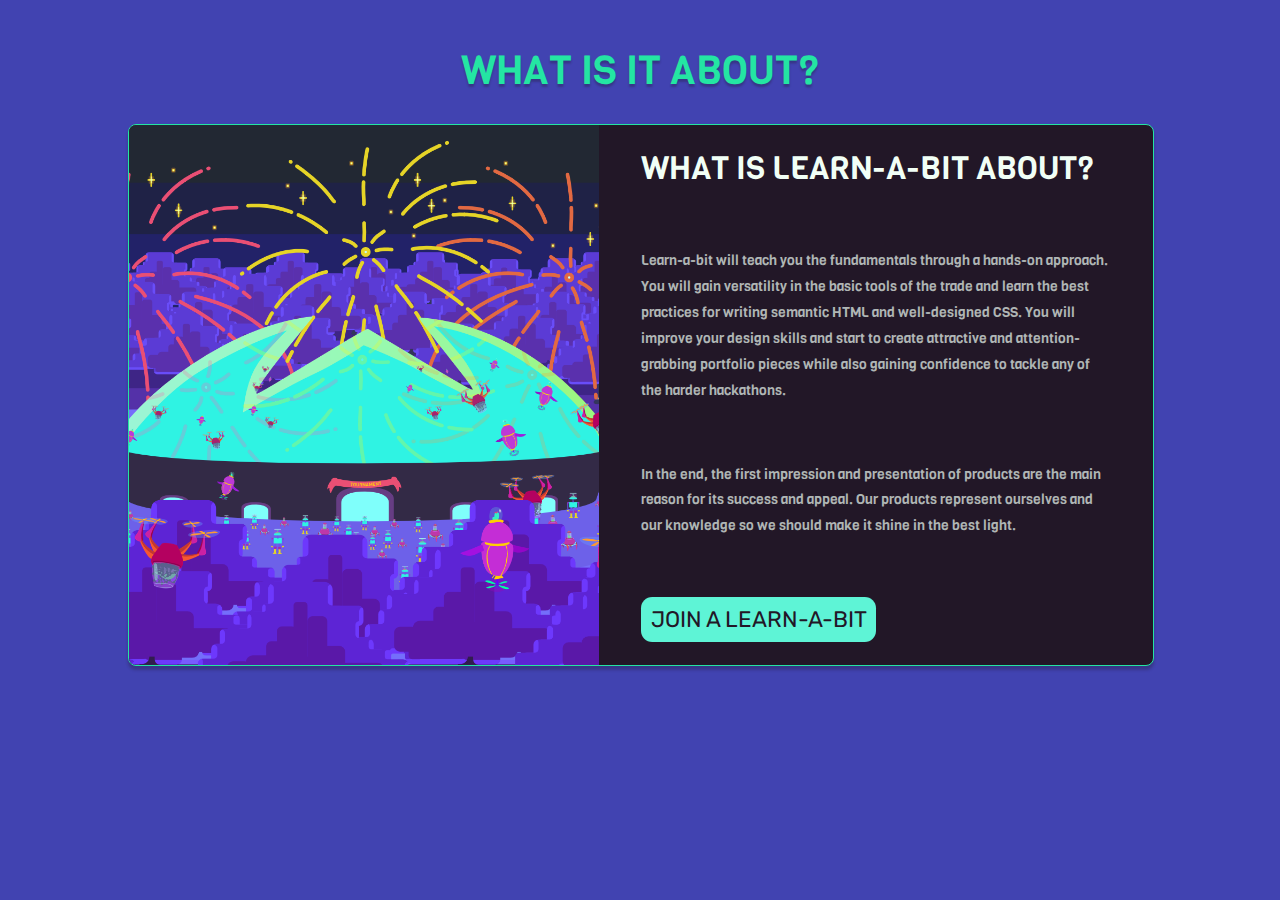
<file: Challenges/Challenge02/index.html>
<!DOCTYPE html>
<html lang="en">
  <head>
    <meta charset="UTF-8" />
    <meta http-equiv="X-UA-Compatible" content="IE=edge" />
    <meta name="viewport" content="width=device-width, initial-scale=1.0" />
    <title>Mintbean Learn-a-bit Challenge 02 - Card</title>

    <link rel="preconnect" href="https://fonts.gstatic.com" />
    <link
      href="https://fonts.googleapis.com/css2?family=Rubik:wght@400;700&family=Viga&display=swap"
      rel="stylesheet"
    />

    <!-- CSS reset taken from: https://github.com/vladocar/CSS-Mini-Reset -->
    <link rel="stylesheet" href="stylesheets/reset.min.css" media="all">
    <link rel="stylesheet" href="stylesheets/style.css" media="all">
  </head>

  <body>
    <section class="container">
      <h1 class="title">What is it about?</h1>

      <section class="card">
        <header class="card__header"></header>
        <main class="card__content">
          <h2 class="card__title">
          What is learn-a-bit about?
          </h2>
          <p class="card__description">
          Learn-a-bit will teach you the fundamentals through a hands-on approach. You
          will gain versatility in the basic tools of the trade and learn the best
          practices for writing semantic HTML and well-designed CSS. You will improve
          your design skills and start to create attractive and attention-grabbing
          portfolio pieces while also gaining confidence to tackle any of the harder
          hackathons. 
          </p>
          <p class="card__description">
          In the end, the first impression and presentation of products
          are the main reason for its success and appeal. Our products represent
          ourselves and our knowledge so we should make it shine in the best light.
          </p>
          <button class="btn">Join a learn-a-bit</button>
        </main>
      </section>
    </section>
  </body>
</html>
</file>
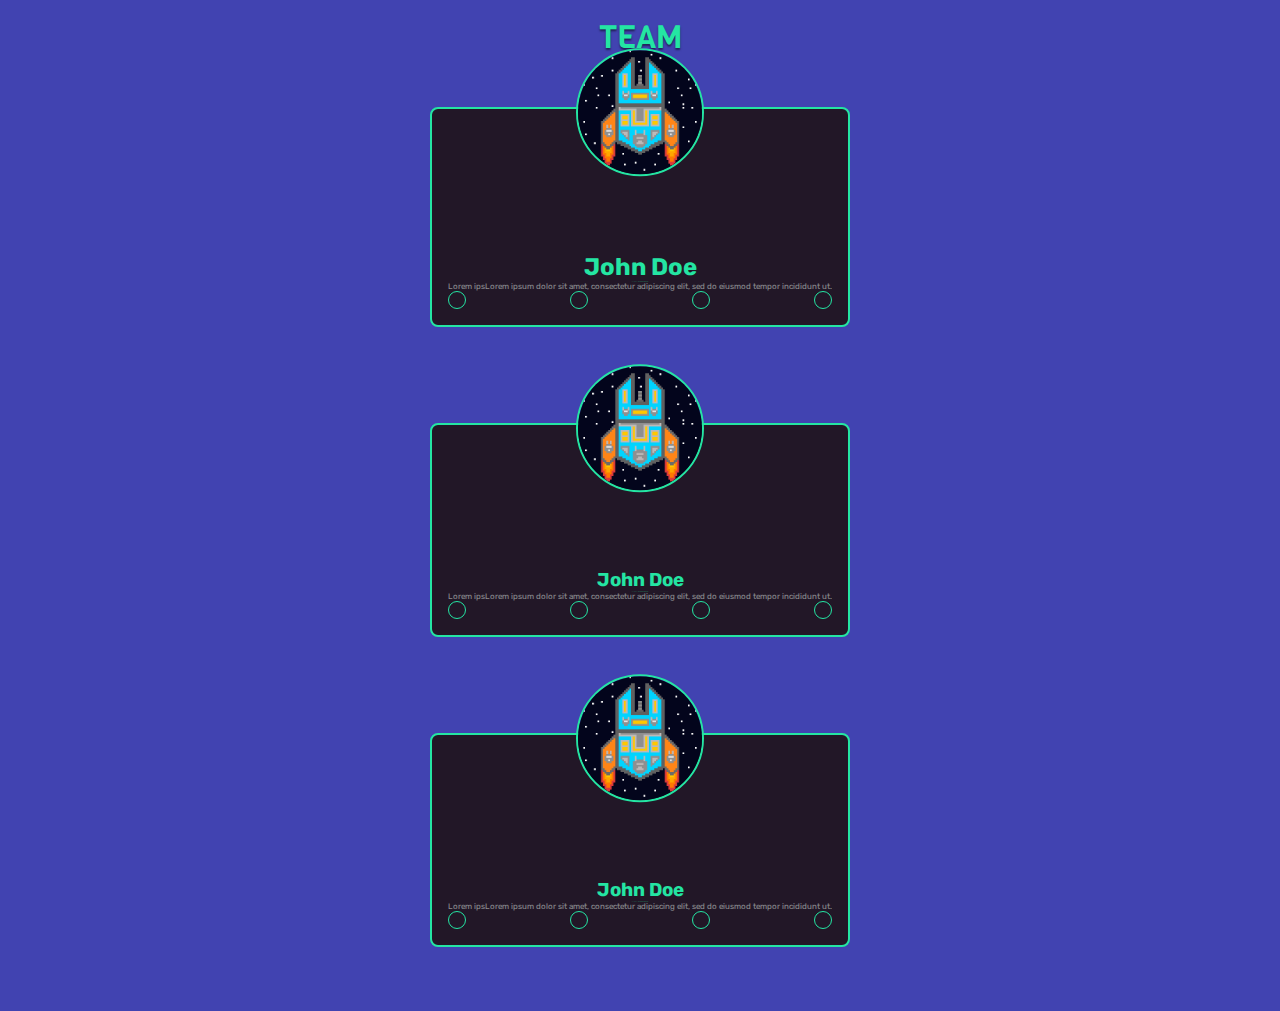
<file: Challenges/Challenge03/index.html>
<!DOCTYPE html>
<html lang="en">
  <head>
    <meta charset="UTF-8" />
    <meta http-equiv="X-UA-Compatible" content="IE=edge" />
    <meta name="viewport" content="width=device-width, initial-scale=1.0" />
    <title>Mintbean Learn-a-bit Challenge 03 - Team</title>
    <link rel="stylesheet" href="https://use.fontawesome.com/releases/v5.15.3/css/all.css" integrity="sha384-SZXxX4whJ79/gErwcOYf+zWLeJdY/qpuqC4cAa9rOGUstPomtqpuNWT9wdPEn2fk" crossorigin="anonymous">
    <link rel="preconnect" href="https://fonts.gstatic.com">
    <link href="https://fonts.googleapis.com/css2?family=Rubik:wght@400;700&family=Viga&display=swap" rel="stylesheet"> 
    <link rel="stylesheet" href="stylesheet/styles.css">
  </head>

  <body>
    <h1>team</h1>

    <section class="card">
      <header class="card__header">
        <img class="card__profile-image" src="images/starship.png" alt="profile image">
        <h2>John Doe</h2>
        <span class="card__subtext">Front-end developer</span>
      </header>
      <section class="card__description">
        <p>
        Lorem ipsLorem ipsum dolor sit amet, consectetur adipiscing elit, sed do eiusmod tempor incididunt ut.
        </p>
      </section>
      <footer class="card__footer">
        <i class="icon fas fa-globe-americas"><a target="_blank" href=""></a></i>
        <i class="icon fab fa-github"><a target="_blank" href=""></a></i>
        <i class="icon fab fa-linkedin-in"><a target="_blank" href=""></a></i>
        <i class="icon far fa-envelope"><a target="_blank" href=""></a></i>
      </footer>
    </section>

    <section class="card">
      <header class="card__header">
        <img class="card__profile-image" src="images/starship.png" alt="profile image">
        <h3 class="card__title">John Doe</h3>
        <span class="card__subtext">Front-end developer</span>
      </header>
      <section class="card__description">
        <p>
        Lorem ipsLorem ipsum dolor sit amet, consectetur adipiscing elit, sed do eiusmod tempor incididunt ut.
        </p>
      </section>
      <footer class="card__footer">
        <i class="icon fas fa-globe-americas"><a target="_blank" href=""></a></i>
        <i class="icon fab fa-github"><a target="_blank" href=""></a></i>
        <i class="icon fab fa-linkedin-in"><a target="_blank" href=""></a></i>
        <i class="icon far fa-envelope"><a target="_blank" href=""></a></i>
      </footer>
    </section>
    <section class="card">
      <header class="card__header">
        <img class="card__profile-image" src="images/starship.png" alt="profile image">
        <h3 class="card__title">John Doe</h3>
        <span class="card__subtext">Front-end developer</span>
      </header>
      <section class="card__description">
        <p>
        Lorem ipsLorem ipsum dolor sit amet, consectetur adipiscing elit, sed do eiusmod tempor incididunt ut.
        </p>
      </section>
      <footer class="card__footer">
        <i class="icon fas fa-globe-americas"><a target="_blank" href=""></a></i>
        <i class="icon fab fa-github"><a target="_blank" href=""></a></i>
        <i class="icon fab fa-linkedin-in"><a target="_blank" href=""></a></i>
        <i class="icon far fa-envelope"><a target="_blank" href=""></a></i>
      </footer>
    </section>
  </body>
</html>
</file>
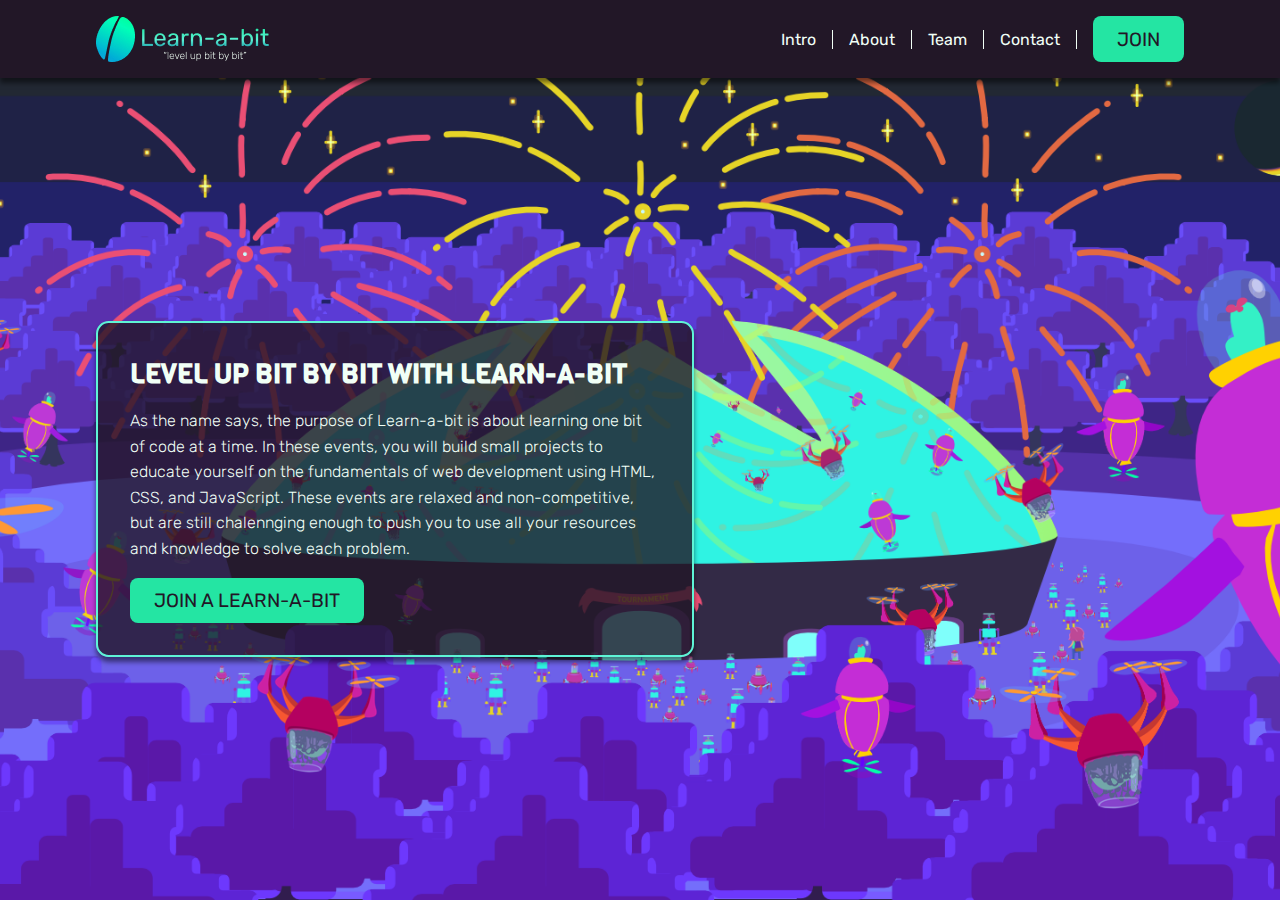
<file: Solutions/Challenge01/index.html>
<!DOCTYPE html>
<html lang="en">
  <head>
    <meta charset="UTF-8" />
    <meta http-equiv="X-UA-Compatible" content="IE=edge" />
    <meta name="viewport" content="width=device-width, initial-scale=1.0" />
    <title>
      Mintbean Learn-a-bit Challenge 01 - Header by Emsad Ahmetašević
    </title>

    <link rel="preconnect" href="https://fonts.gstatic.com" />
    <link
      href="https://fonts.googleapis.com/css2?family=Rubik:wght@400;700&family=Viga&display=swap"
      rel="stylesheet"
    />

    <link rel="stylesheet" href="./css/style.css" />
  </head>

  <body>
    <header class="header">
      <nav class="nav">
        <div class="container">
          <img
            class="logo"
            src="./images/learnabit-logo.png"
            alt="learn-a-bit logo"
          />
          <div class="hamburger">&#9776;</div>
          <ul class="nav__list">
            <li class="nav__item">
              <a class="nav__link" href="#">Intro</a>
            </li>
            <li class="nav__item">
              <a class="nav__link" href="#">About</a>
            </li>
            <li class="nav__item">
              <a class="nav__link" href="#">Team</a>
            </li>
            <li class="nav__item">
              <a class="nav__link" href="#">Contact</a>
            </li>
            <li class="nav__item">
              <a class="nav__link button" href="#">Join</a>
            </li>
          </ul>
        </div>
      </nav>

      <section class="hero">
        <div class="container">
          <article class="card">
            <h1 class="card__title">Level up bit by bit with Learn-a-bit</h1>
            <p class="card__text">
              As the name says, the purpose of Learn-a-bit is about learning one
              bit of code at a time. In these events, you will build small
              projects to educate yourself on the fundamentals of web
              development using HTML, CSS, and JavaScript. These events are
              relaxed and non-competitive, but are still chalennging enough to
              push you to use all your resources and knowledge to solve each
              problem.
            </p>
            <a class="button" href="">Join a learn-a-bit</a>
          </article>
        </div>
      </section>
    </header>
  </body>
</html>
</file>
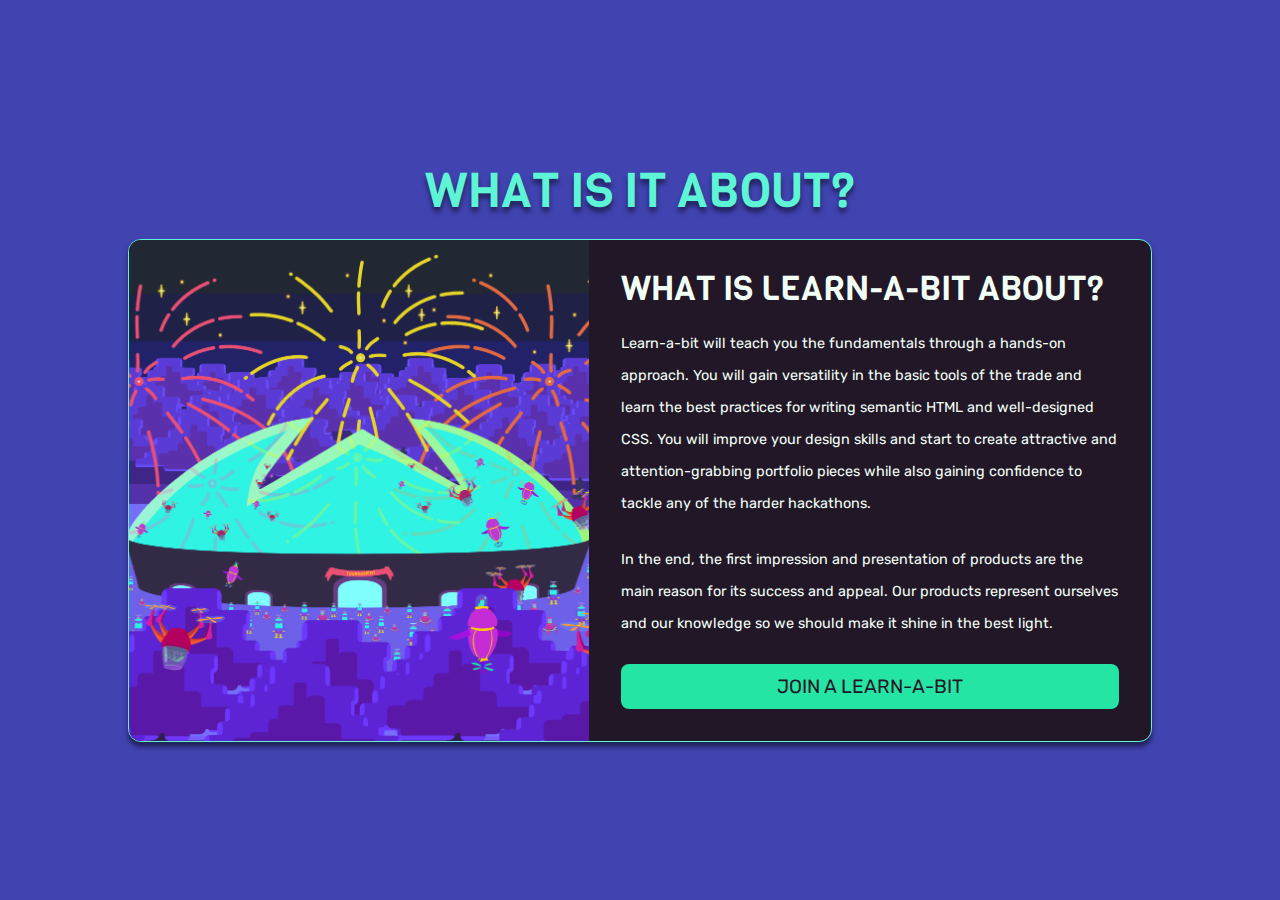
<file: Solutions/Challenge02/index.html>
<!DOCTYPE html>
<html lang="en">
  <head>
    <meta charset="UTF-8" />
    <meta http-equiv="X-UA-Compatible" content="IE=edge" />
    <meta name="viewport" content="width=device-width, initial-scale=1.0" />
    <title>Mintbean Learn-a-bit Challenge 02 - Card by Emsad Ahmetašević</title>

    <link rel="preconnect" href="https://fonts.gstatic.com" />
    <link
      href="https://fonts.googleapis.com/css2?family=Rubik:wght@400;700&family=Viga&display=swap"
      rel="stylesheet"
    />

    <link rel="stylesheet" href="./css/style.css" />
  </head>

  <body>
    <section class="about" id="about">
      <div class="container">
        <h2 class="section__title">What is it about?</h2>
        <article class="card">
          <div class="card__container">
            <h3 class="card__title">What is learn-a-bit about?</h3>
            <section class="card__text">
              <p>
                Learn-a-bit will teach you the fundamentals through a hands-on
                approach. You will gain versatility in the basic tools of the
                trade and learn the best practices for writing semantic HTML and
                well-designed CSS. You will improve your design skills and start
                to create attractive and attention-grabbing portfolio pieces
                while also gaining confidence to tackle any of the harder
                hackathons.
              </p>
              <p>
                In the end, the first impression and presentation of products
                are the main reason for its success and appeal. Our products
                represent ourselves and our knowledge so we should make it shine
                in the best light.
              </p>
            </section>
            <a class="button" href="#">Join a learn-a-bit</a>
          </div>
        </article>
      </div>
    </section>
  </body>
</html>
</file>
<file: Challenges/Challenge02/stylesheets/style.css>
:root {
  --white-rgb: 241, 255, 246;
  --white-color: #f1fff6;
  --black-color: #221727;
  --black-rgb: 34, 23, 39;
  --cyan-color: #24e5a3;
  --blue-color: #5ef4d6;
  --purple-color: #4143b1;
}

body {
  align-items: center;
  background: var(--purple-color);
  color: var(--white-color);
  display: flex;
  flex-direction: column;
  font-family: 'Viga', sans-serif;
  justify-content: center;
  margin: 0;
  padding: 0;
  width: 100%;
}

.container {
  margin: 1em;
  width: 90%;
}

.title {
  color: var(--cyan-color);
  font-size: 1.4em;
  font-weight: 400;
  text-align: center;
  text-shadow: 0px 3px 2px rgba(var(--black-rgb), 0.3);
  text-transform: uppercase;
  width: 100%;
}

.card {
  background-color: var(--black-color);
  border-radius: 0.5em;
  border: 0.1em solid var(--cyan-color);
  box-shadow: 0px 4px 3px rgba(var(--black-rgb), 0.3);
  overflow: hidden;
  width: 100%;
}

.card__header {
  background-image: url("../images/mintbean-dome.png");
  background-position: center;
  background-repeat: no-repeat;
  background-size: cover;
  height: 38vh;
  width: 100%;
}

.card__content {
  margin: 1.4em;
}

.card__title, .card__description {
  margin: 1.2rem 0;
}

.card__title {
  font-size: 1.2em;
  font-weight: 400;
  text-transform: uppercase;
}

.card__description {
  color: rgba(var(--white-rgb), 0.7);
  font-size: 0.8em;
  line-height: 1.8em;
}

.btn {
  background: var(--blue-color);
  border-radius: 0.5em;
  border: none;
  color: var(--black-color);
  cursor: pointer;
  font-family: 'Rubik', sans-serif;
  font-size: 1.2em;
  padding: 0.4em;
  text-align: center;
  text-transform: uppercase;
  width: 100%;
}

@media (min-width: 1024px) {
  .title {
    font-size: 2.5em;
  }

  .container {
    width: 80%;
  }

  .card {
    display: flex;
    flex-direction: row;
    width: 100%;
  }

  .card__header {
    height: 60vh;
  }

  .card__content {
    display: flex;
    flex-direction: column;
    height: inherit;
    justify-content: space-between;
    padding: 0 1.2em;
    width: 100%;
  }

  .card__title {
    font-size: 2em;
    margin: 0;
  }

  .card__description {
    font-size: 0.9em;
    margin: 0;
  }

  .btn {
    font-size: 1.4em;
    width: 50%;
  }
}
</file>
<file: Challenges/Challenge03/stylesheet/styles.css>
:root {
  --main-bg-color: #4143b1;
  --secondary-bg-color: #221727;
  --secondary-bg-color-t: rgba(34, 23, 39, 0.8);
  --blue-color: #5ef4d6;
  --cyan-color: #24e5a3;
  --text-color: #f1fff6;
  --main-font: 'Viga', sans-serif;
  --secondary-font: 'Rubik', sans-serif;
}

*,
*::before,
*::after {
  margin: 0;
  padding: 0;
  box-sizing: border-box;
}

body {
  margin: 1rem 2rem;
  min-height: 100vh;
  font-family: var(--secondary-font);
  display: flex;
  flex-direction: column;
  background: var(--main-bg-color);
  justify-content: space-around;
  align-items: center;
  color: var(--cyan-color);
}

h1 {
  text-transform: uppercase;
  font-family: var(--main-font);
  font-weight: normal;
  text-shadow: 0px 2px 2px rgba(0, 0, 0, 0.5);
}

.card {
  padding: 1rem;
  border: 2px solid var(--cyan-color);
  border-radius: 0.5rem;
  background: var(--secondary-bg-color);
  /* min-height: 40vh; */
  /* justify-content: space-between; */
  margin: 3em 0;
  display: flex;
  flex-direction: column;
  height: 100%;
}

.card__header {
  display: flex;
  flex-direction: column;
  justify-content: center;
  align-items: center;
}

.card__subtext {
  font-size: 0.1rem;
  opacity: 0.5;
}

.card__profile-image {
  height: auto;
  width: 8em;
  border-radius: 50%;
  border: 2px solid var(--cyan-color);
  position: relative;
  transform: translateY(-60%);
  margin-left: auto;
  margin-right: auto;
}

.card__title {
  text-align: center;
}

.card__description {
 color: var(--text-color);
 opacity: 0.5;
 font-size: 0.5rem;

}

.card__footer {
  width: 100%;
  display: flex;
  flex-direction: row;
  justify-content: space-between;
  align-items: center;
}

.card__footer > i {
  border: 0.1em solid var(--cyan-color);
  border-radius: 50%;
  padding: 0.5rem;
}
</file>
<file: Solutions/Challenge01/css/style.css>
:root {
  --main-bg-color: #4143b1;
  --second-bg-color: #221727;
  --second-bg-color-t: rgba(34, 23, 39, 0.8);
  --highlight-color: #5ef4d6;
  --highlight2-color: #24e5a3;
  --w-color: #f1fff6;
  --main-font: 'Viga', sans-serif;
  --second-font: 'Rubik', sans-serif;
}

*,
*::before,
*::after {
  margin: 0;
  padding: 0;
  box-sizing: border-box;
}

body {
  min-height: 100vh;
  font-family: var(--second-font);
  color: var(--w-color);
  background-color: var(--main-bg-color);
}

a,
ul,
li {
  color: currentColor;
  text-decoration: none;
  list-style: none;
}

img {
  display: block;
  height: 100%;
}

.header {
  display: flex;
  flex-direction: column;
  min-height: 100vh;
  background: var(--main-bg-color) url(../images/mintbean-dome.png) no-repeat
    center / cover;
}

.container {
  position: relative;
  display: flex;
  flex-direction: column;
  flex: 1;
  justify-content: center;
  width: 90%;
  height: 100%;
  margin: 0 auto;
}

.nav .container {
  gap: 2rem;
}

.nav {
  position: sticky;
  top: 0;
  left: 0;
  z-index: 99;
  width: 100%;
  padding: 1rem 0;
  background-color: var(--second-bg-color);
  box-shadow: 0px 5px 5px rgba(0, 0, 0, 0.5);
}

.logo {
  align-self: flex-start;
}

.hamburger {
  position: absolute;
  right: 0;
  top: 5px;
  font-size: 2rem;
  color: var(--highlight-color);
}

.nav__list {
  display: none;
  flex-direction: column;
  gap: 1rem;
  text-align: center;
}

.nav__link:hover {
  color: var(--highlight2-color);
}

.button {
  display: block;
  padding: 0.7rem 1.5rem;
  border-radius: 0.5rem;
  color: var(--second-bg-color);
  text-align: center;
  text-transform: uppercase;
  font-size: 1.2rem;
  background-color: var(--highlight2-color);
}

.button:hover {
  color: var(--second-bg-color);
  background-color: var(--highlight-color);
}

.hero {
  display: flex;
  flex-direction: column;
  flex: 1;
  justify-content: center;
  padding: 2rem 0;
}

.card {
  padding: 2rem;
  background-color: var(--second-bg-color-t);
  border: 2px solid var(--highlight-color);
  border-radius: 0.8rem;
  box-shadow: 0px 5px 5px rgba(0, 0, 0, 0.5);
}

.card__title {
  font-family: var(--main-font);
  font-size: 1.7rem;
  text-transform: uppercase;
}

.card__text {
  padding: 1rem 0;
  font-weight: 100;
  line-height: 1.6rem;
}

@media screen and (min-width: 768px) {
  .hamburger {
    display: none;
  }

  .button {
    display: inline-block;
  }

  .container {
    width: 85%;
  }

  .nav .container {
    flex-direction: row;
    justify-content: space-between;
  }

  .nav__list {
    display: flex;
    flex-direction: row;
    justify-content: space-between;
    align-items: center;
  }

  .nav__item:not(:last-child) {
    padding-right: 1rem;
    border-right: 1px solid currentColor;
  }

  .card {
    width: 55%;
  }
}
</file>
<file: Solutions/Challenge02/css/style.css>
:root {
  --main-bg-color: #4143b1;
  --second-bg-color: #221727;
  --second-bg-color-t: rgba(34, 23, 39, 0.8);
  --highlight-color: #5ef4d6;
  --highlight2-color: #24e5a3;
  --w-color: #f1fff6;
  --main-font: 'Viga', sans-serif;
  --second-font: 'Rubik', sans-serif;
}

*,
*::before,
*::after {
  margin: 0;
  padding: 0;
  box-sizing: border-box;
}

body {
  min-height: 100vh;
  font-family: var(--second-font);
  color: var(--w-color);
  background-color: var(--main-bg-color);
}

a,
ul,
li {
  color: currentColor;
  text-decoration: none;
  list-style: none;
}

img {
  display: block;
  height: 100%;
}

.about {
  min-height: 100vh;
}

.container {
  position: relative;
  display: flex;
  flex-direction: column;
  flex: 1;
  align-items: center;
  gap: 1rem;
  width: 90%;
  height: 100%;
  margin: 0 auto;
  padding: 1rem 0;
}

.section__title {
  color: var(--highlight-color);
  font-family: var(--main-font);
  text-transform: uppercase;
  font-weight: 100;
  text-shadow: 0px 2px 2px rgba(0, 0, 0, 0.5);
}

.card {
  position: relative;
  display: flex;
  flex-direction: column;
  flex: 1;
  background-color: var(--second-bg-color);
  border: 1px solid var(--highlight-color);
  border-radius: 0.8em;
  box-shadow: 0px 5px 5px rgba(0, 0, 0, 0.5);
  overflow: hidden;
}

.card::before {
  content: '';
  position: relative;
  height: 240px;
  background: url(../images/mintbean-dome.png) no-repeat center / cover;
}

.card__container {
  display: flex;
  flex-direction: column;
  gap: 1.5rem;
  padding: 2rem;
}

.card__title {
  font-family: var(--main-font);
  font-size: 1.5rem;
  text-transform: uppercase;
  line-height: 2rem;
  font-weight: 400;
}

.card__text {
  display: flex;
  flex-direction: column;
  gap: 1.5rem;
  font-size: 0.8rem;
  line-height: 2rem;
}

.button {
  display: block;
  padding: 0.7rem 1.5rem;
  border-radius: 0.5rem;
  color: var(--second-bg-color);
  text-align: center;
  text-transform: uppercase;
  font-size: 1.2rem;
  background-color: var(--highlight2-color);
}

.button:hover {
  color: var(--second-bg-color);
  background-color: var(--highlight-color);
}

@media screen and (min-width: 768px) {
  .about {
    display: flex;
    flex-direction: column;
    justify-content: center;
  }

  .container {
    width: 80%;
    flex-grow: 0;
  }

  .card {
    flex-direction: row;
  }

  .card::before {
    width: 45%;
    height: auto;
  }

  .card__container {
    width: 55%;
  }

  .section__title {
    font-size: 48px;
    text-shadow: 0px 5px 5px rgba(0, 0, 0, 0.5);
  }

  .card__title {
    font-size: 34px;
  }

  .card__text {
    font-size: 0.9rem;
  }
}
</file>
